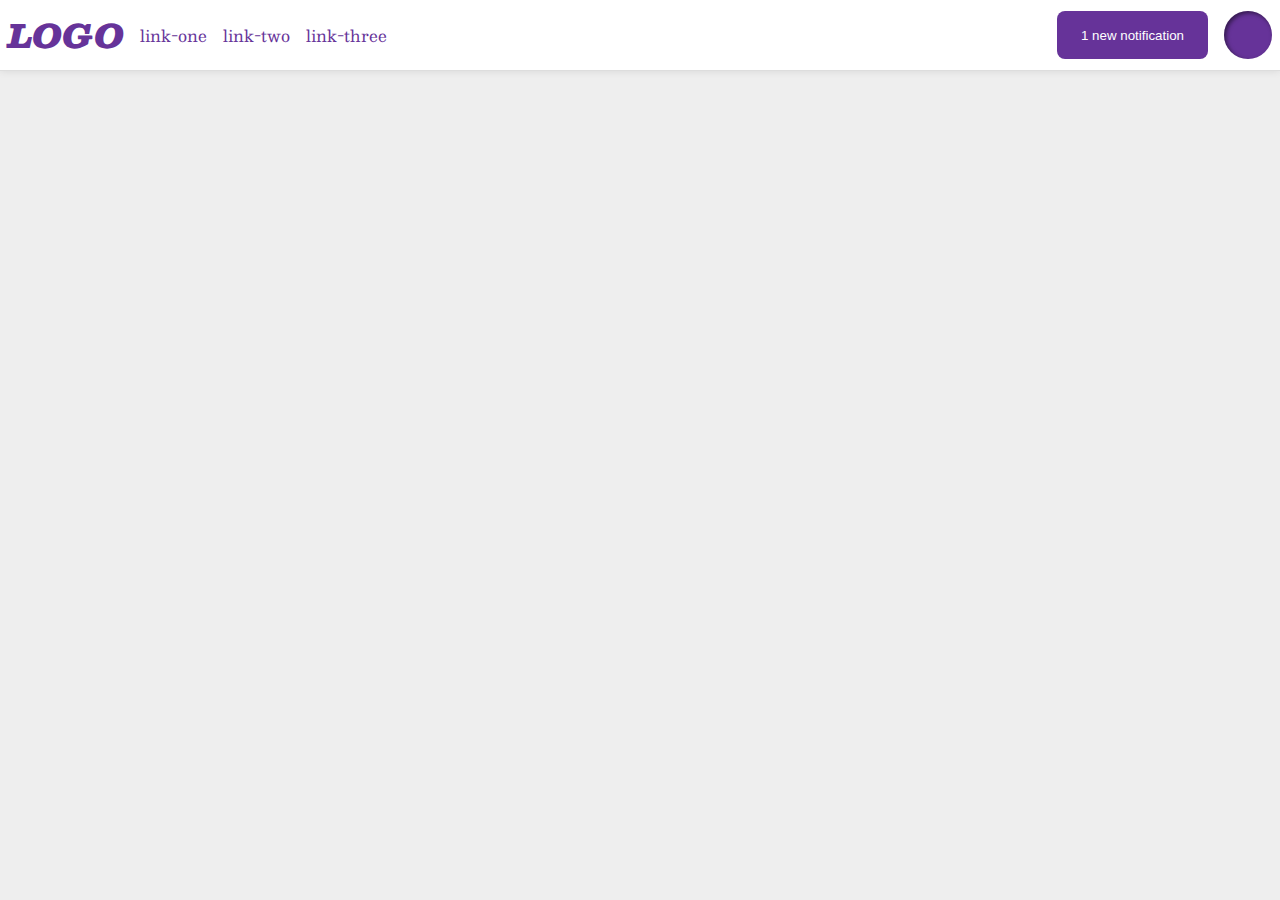
<file: flex/03-flex-header-2/index.html>
<!DOCTYPE html>
<html lang="en">
  <head>
    <meta charset="UTF-8">
    <meta http-equiv="X-UA-Compatible" content="IE=edge">
    <meta name="viewport" content="width=device-width, initial-scale=1.0">
    <title>Flex Header 2</title>
    <link rel="stylesheet" href="style.css">
  </head>
  <body>
    <div class="header">
      <div class = "left">
        <div class="logo">
          LOGO
        </div>
        <ul class="links">
          <li><a href="google.com">link-one</a></li>
          <li><a href="google.com">link-two</a></li>
          <li><a href="google.com">link-three</a></li>
        </ul>
      </div>
      <div class = "right">
        <button class="notifications">
          1 new notification
        </button>
        <div class="profile-image"></div>
      </div>
    </div>

  </body>
</html>
</file>
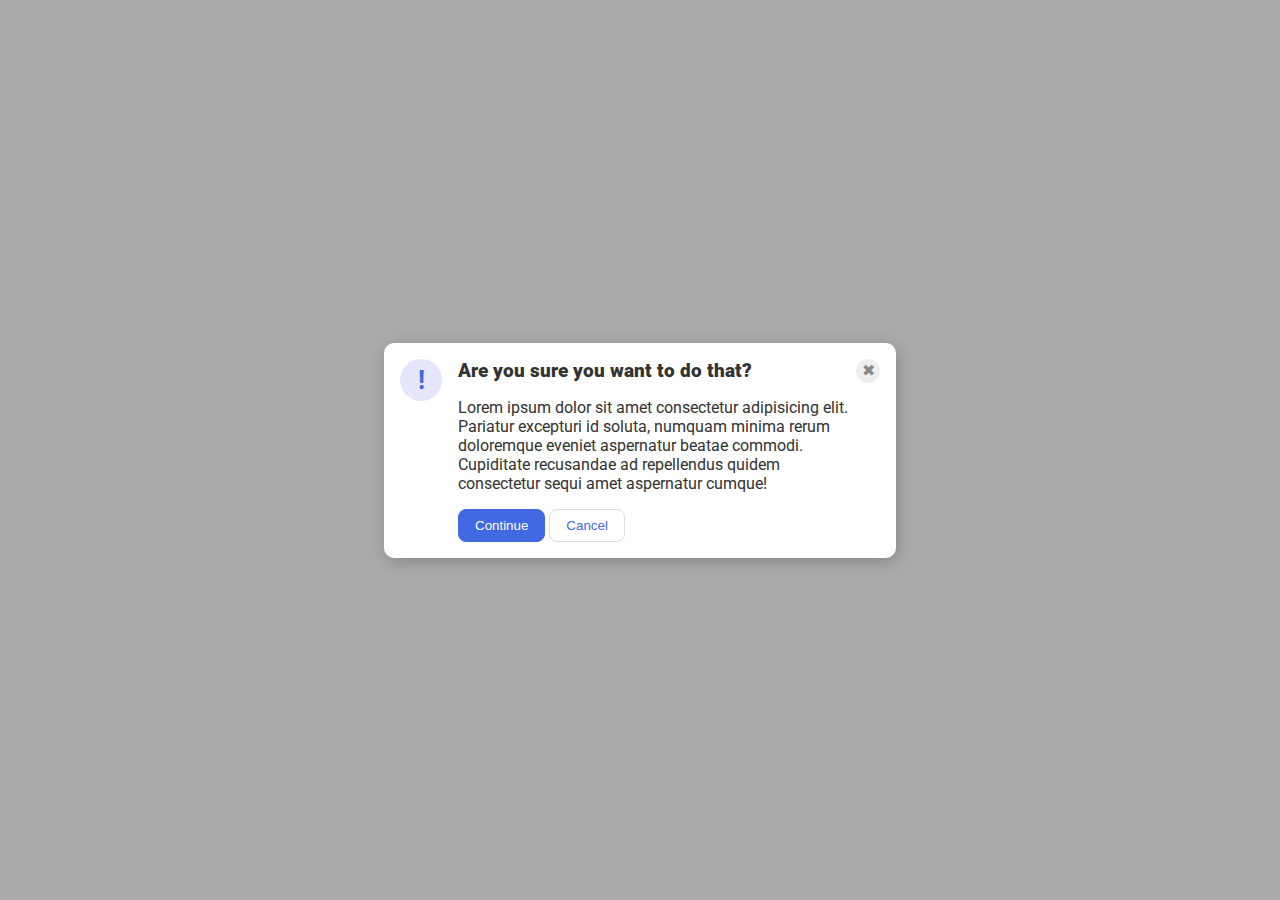
<file: flex/05-flex-modal/index.html>
<!DOCTYPE html>
<html lang="en">
  <head>
    <meta charset="UTF-8">
    <meta http-equiv="X-UA-Compatible" content="IE=edge">
    <meta name="viewport" content="width=device-width, initial-scale=1.0">
    <link rel="stylesheet" href="style2.css">
    <title>Modal</title>
  </head>
  <body>
    <div class="modal">
      <div class = "edge">
        <div class="icon">!</div>
      </div>
      <div class = "center">
        <div class="header">Are you sure you want to do that?</div>
        <div class = "text-content">
          <div class="text">Lorem ipsum dolor sit amet consectetur adipisicing elit. Pariatur excepturi id soluta, numquam minima rerum doloremque eveniet aspernatur beatae commodi. Cupiditate recusandae ad repellendus quidem consectetur sequi amet aspernatur cumque!</div>
        </div>
        <div>
          <button class= "continue">Continue</button>
          <button class= "cancel">Cancel</button>
        </div> 
      </div>
      <div class = "end">
        <button class="close-button">✖</button>
      </div>
    </div>
  </body>
</html>
</file>
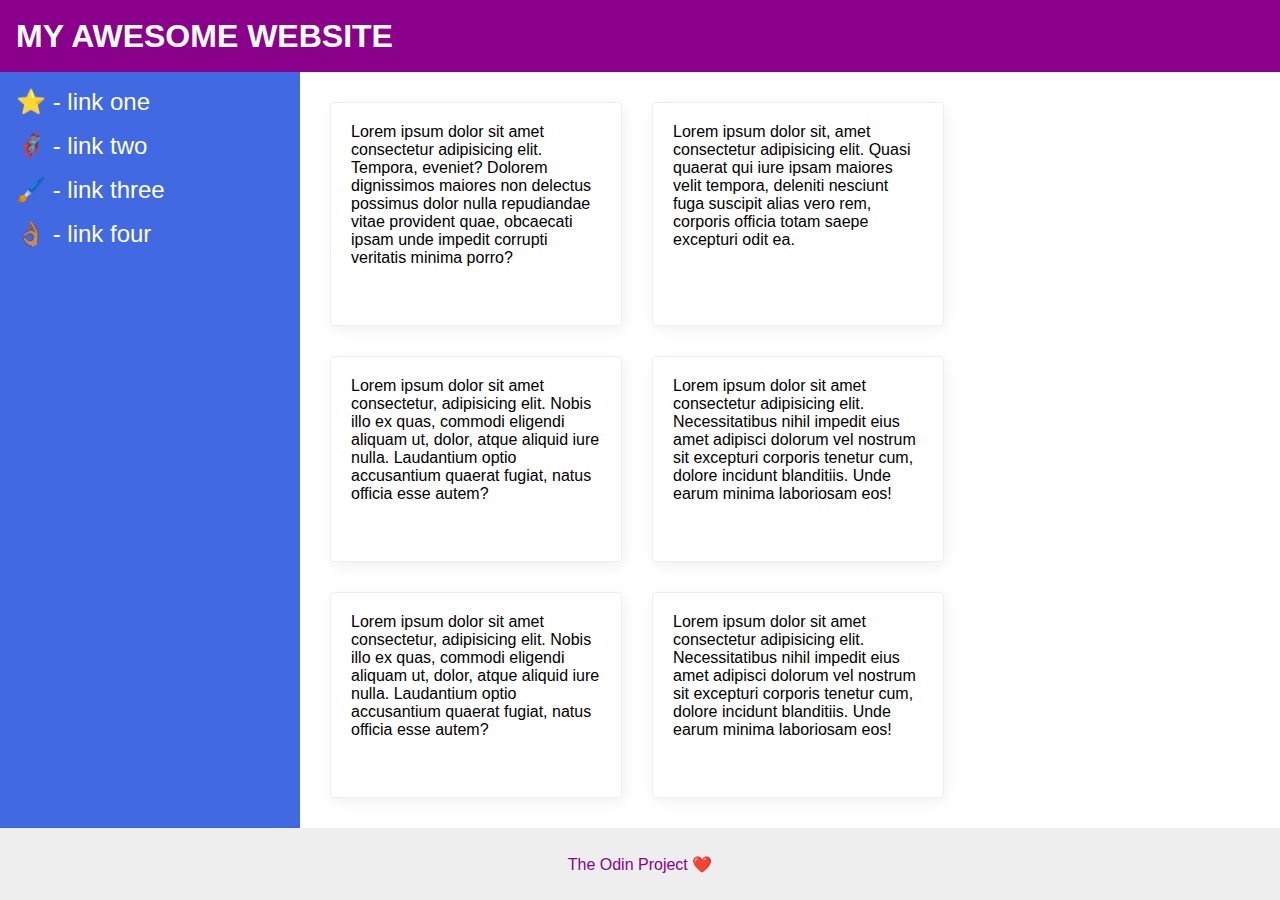
<file: flex/07-flex-layout-2/index.html>
<!DOCTYPE html>
<html lang="en">
  <head>
    <meta charset="UTF-8">
    <meta http-equiv="X-UA-Compatible" content="IE=edge">
    <meta name="viewport" content="width=device-width, initial-scale=1.0">
    <title>The Holy Grail</title>
    <link rel="stylesheet" href="style.css">
  </head>
  <body>
    <div class="header">
      MY AWESOME WEBSITE
    </div>
    <div class = "middle">
      <div class="sidebar">
        <ul>
          <li><a href="#">⭐ - link one</a></li>
          <li><a href="#">🦸🏽‍♂️ - link two</a></li>
          <li><a href="#">🖌️ - link three</a></li>
          <li><a href="#">👌🏽 - link four</a></li>
        </ul>
      </div>
      <div class = "card-container">
        <div class="card">Lorem ipsum dolor sit amet consectetur adipisicing elit. Tempora, eveniet? Dolorem dignissimos maiores non delectus possimus dolor nulla repudiandae vitae provident quae, obcaecati ipsam unde impedit corrupti veritatis minima porro?</div>
        <div class="card">Lorem ipsum dolor sit, amet consectetur adipisicing elit. Quasi quaerat qui iure ipsam maiores velit tempora, deleniti nesciunt fuga suscipit alias vero rem, corporis officia totam saepe excepturi odit ea.</div>
        <div class="card">Lorem ipsum dolor sit amet consectetur, adipisicing elit. Nobis illo ex quas, commodi eligendi aliquam ut, dolor, atque aliquid iure nulla. Laudantium optio accusantium quaerat fugiat, natus officia esse autem?</div>
        <div class="card">Lorem ipsum dolor sit amet consectetur adipisicing elit. Necessitatibus nihil impedit eius amet adipisci dolorum vel nostrum sit excepturi corporis tenetur cum, dolore incidunt blanditiis. Unde earum minima laboriosam eos!</div>
        <div class="card">Lorem ipsum dolor sit amet consectetur, adipisicing elit. Nobis illo ex quas, commodi eligendi aliquam ut, dolor, atque aliquid iure nulla. Laudantium optio accusantium quaerat fugiat, natus officia esse autem?</div>
        <div class="card">Lorem ipsum dolor sit amet consectetur adipisicing elit. Necessitatibus nihil impedit eius amet adipisci dolorum vel nostrum sit excepturi corporis tenetur cum, dolore incidunt blanditiis. Unde earum minima laboriosam eos!</div>
      </div>
      
    </div>
    <div class="footer">
      The Odin Project ❤️
    </div>
  </body>
</html>
</file>
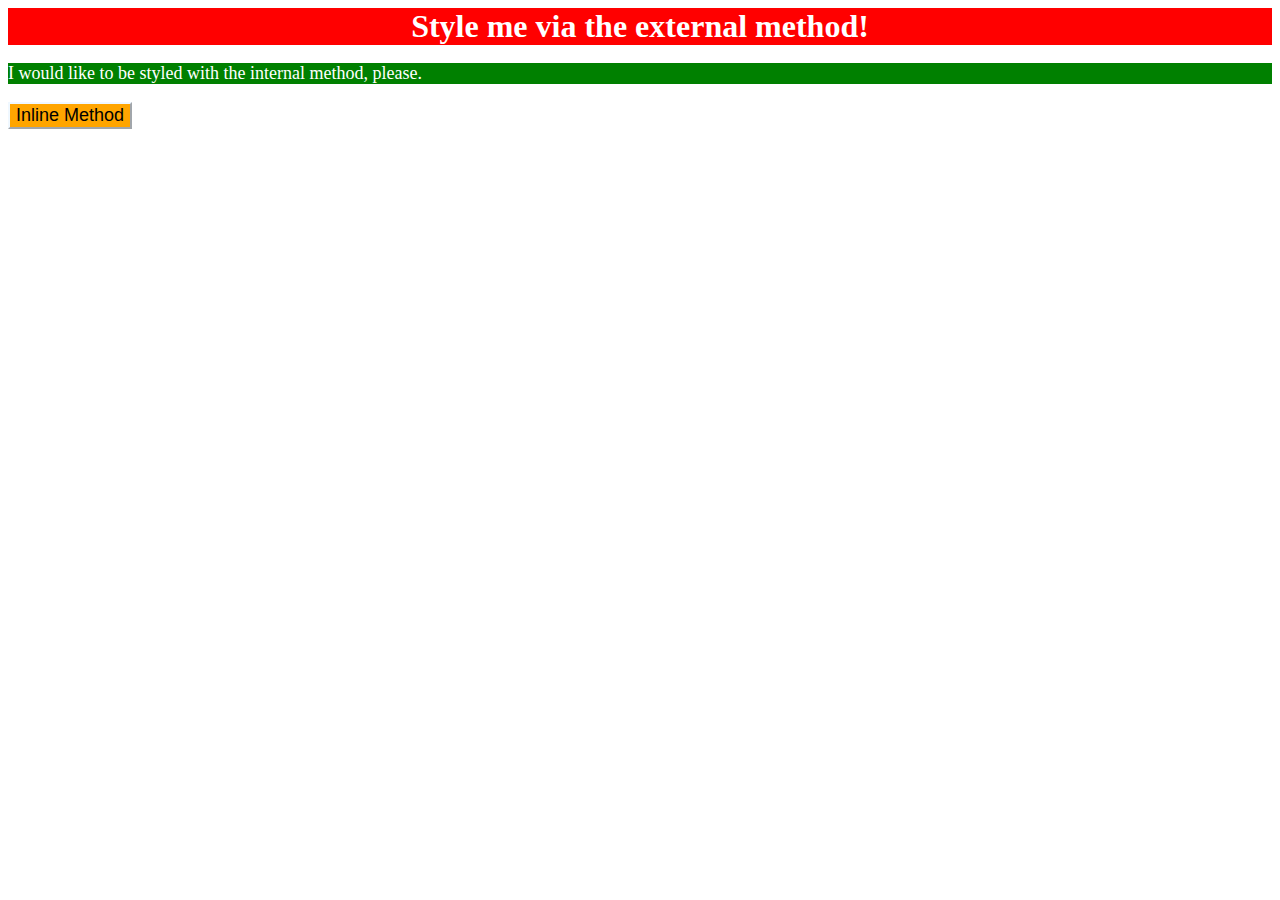
<file: foundations/01-css-methods/index.html>
<!DOCTYPE html>
<html lang="en">
  <head>
    <meta charset="UTF-8">
    <meta http-equiv="X-UA-Compatible" content="IE=edge">
    <meta name="viewport" content="width=device-width, initial-scale=1.0">
    <title>Methods for Adding CSS</title>
    <link rel = "stylesheet" href = "styles.css">
    <style>
      p{
        color: white;
        background-color: green;
        font-family: 'Times New Roman', Times, serif;
        font-size: 18px;
      }
    </style>
  </head>
  <body>
    <div>Style me via the external method!</div>
    <p>I would like to be styled with the internal method, please.</p>
    <button style = "background-color: orange; border-color: aliceblue; font-size: 18px;" >Inline Method</button>
  </body>
</html>
</file>
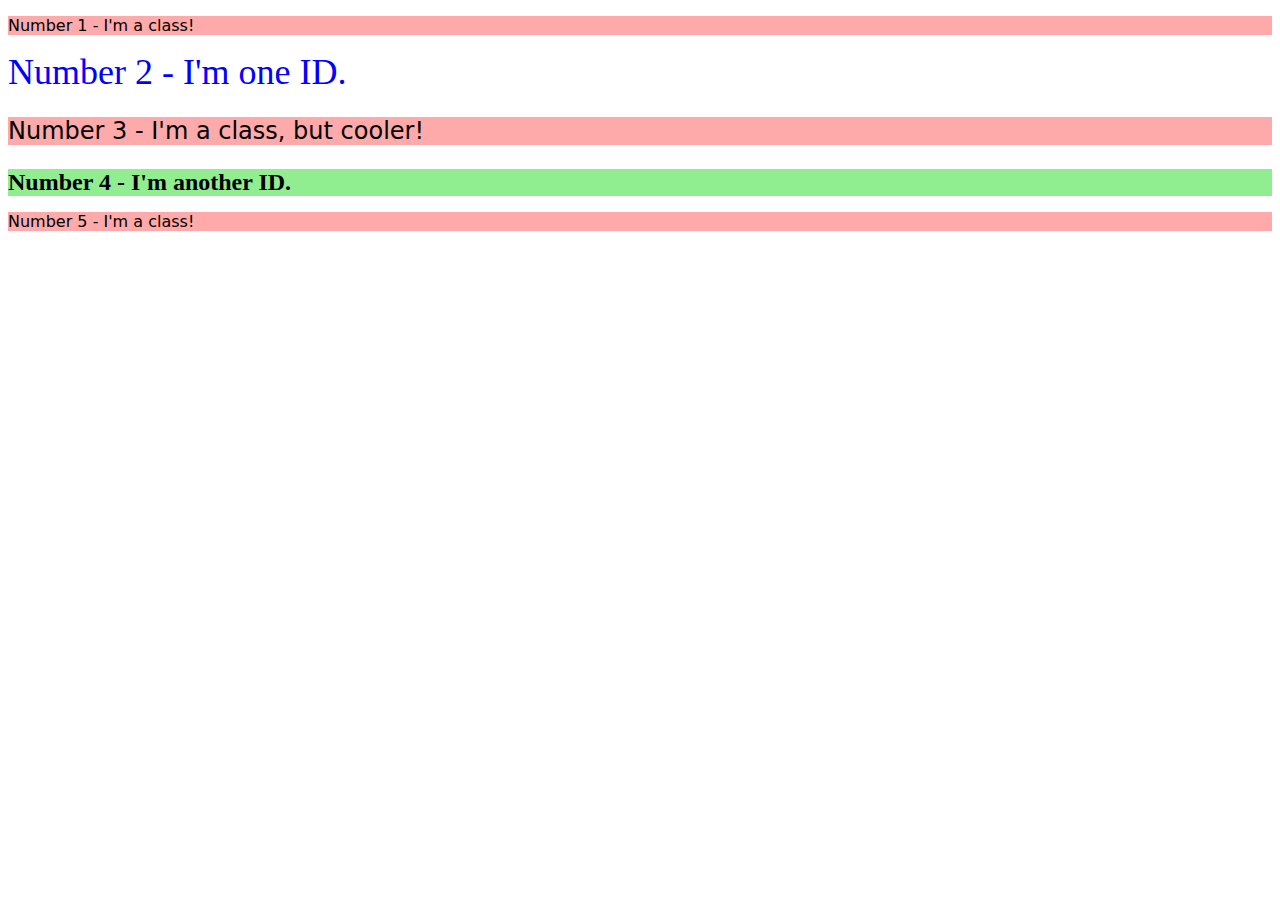
<file: foundations/02-class-id-selectors/index.html>
<!DOCTYPE html>
<html lang="en">
  <head>
    <meta charset="UTF-8">
    <meta http-equiv="X-UA-Compatible" content="IE=edge">
    <meta name="viewport" content="width=device-width, initial-scale=1.0">
    <title>Class and ID Selectors</title>
    <link rel="stylesheet" href="style.css">
  </head>
  <body>
    <p class = "odd">Number 1 - I'm a class!</p>
    <div id = "number2">Number 2 - I'm one ID.</div>
    <p class = "odd number3">Number 3 - I'm a class, but cooler!</p>
    <div id = "number4">Number 4 - I'm another ID.</div>
    <p class = "odd">Number 5 - I'm a class!</p>
  </body>
</html>
</file>
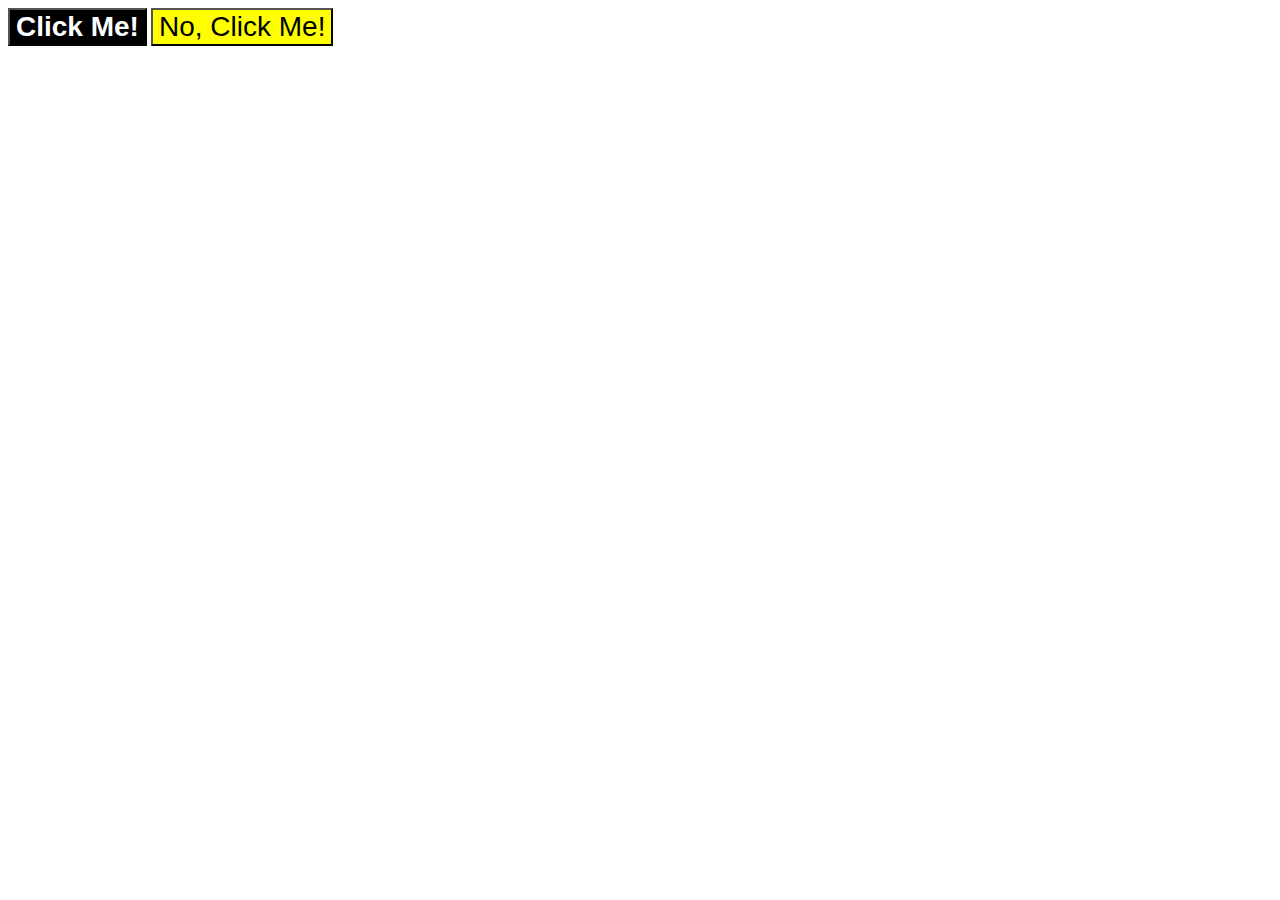
<file: foundations/03-grouping-selectors/index.html>
<!DOCTYPE html>
<html lang="en">
  <head>
    <meta charset="UTF-8">
    <meta http-equiv="X-UA-Compatible" content="IE=edge">
    <meta name="viewport" content="width=device-width, initial-scale=1.0">
    <title>Grouping Selectors</title>
    <link rel="stylesheet" href="style.css">
  </head>
  <body>
    <button class = "black">Click Me!</button>
    <button class = "yellow">No, Click Me!</button>
  </body>
</html>
</file>
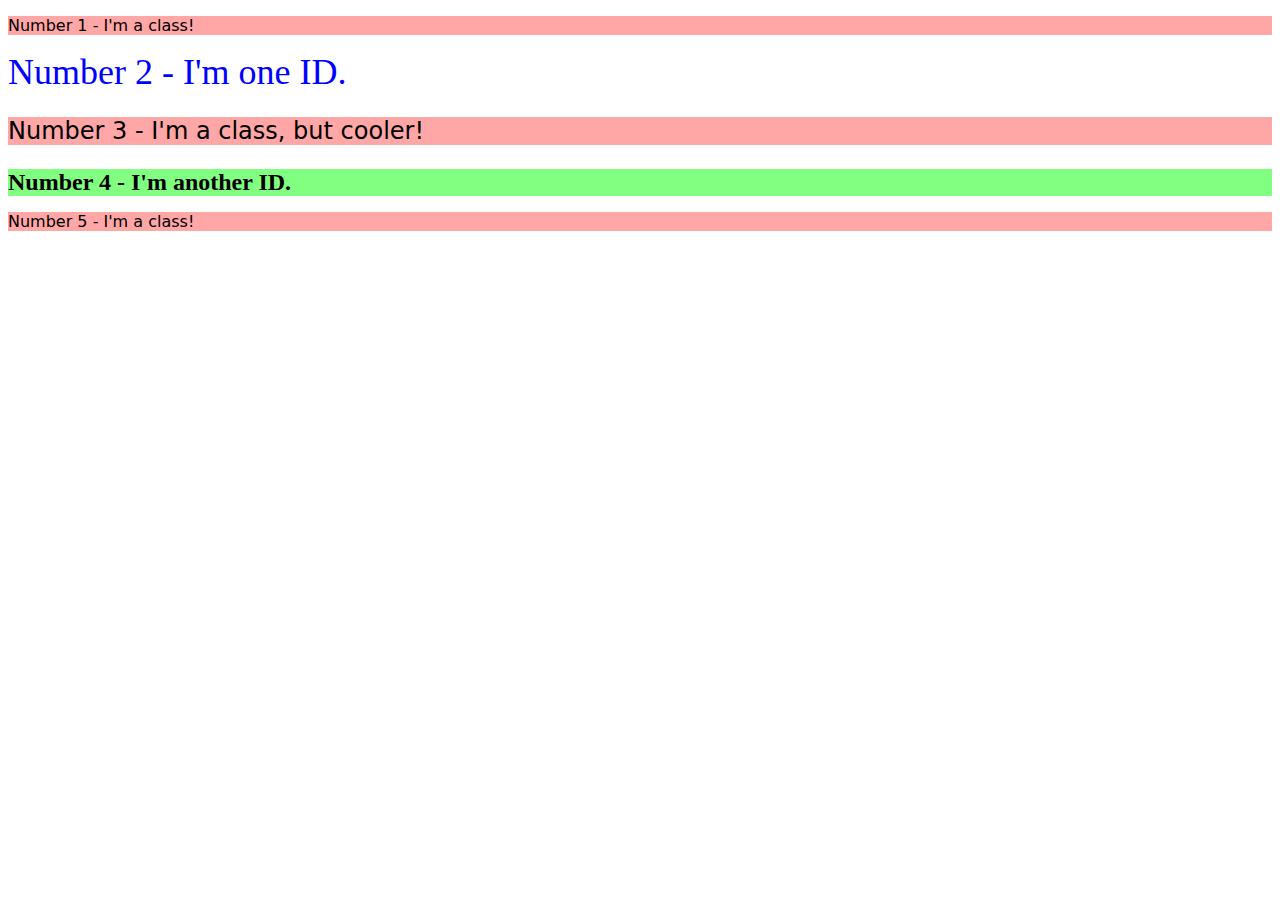
<file: foundations/02-class-id-selectors/solution.html>
<!DOCTYPE html>
<html lang="en">
  <head>
    <meta charset="UTF-8">
    <meta http-equiv="X-UA-Compatible" content="IE=edge">
    <meta name="viewport" content="width=device-width, initial-scale=1.0">
    <title>Class and ID Selectors</title>
    <link rel="stylesheet" href="solution.css">
  </head>
  <body>
    <p class="odd">Number 1 - I'm a class!</p>
    <div id="two">Number 2 - I'm one ID.</div>
    <p class="odd adjust-font-size">Number 3 - I'm a class, but cooler!</p>
    <div id="four" class="adjust-font-size">Number 4 - I'm another ID.</div>
    <p class="odd">Number 5 - I'm a class!</p>
  </body>
</html>
</file>
<file: flex/03-flex-header-2/style.css>
/* this is some magical font-importing.  
you'll learn about it later. */
@import url('https://fonts.googleapis.com/css2?family=Besley:ital,wght@0,400;1,900&display=swap');

body {
  margin: 0;
  background: #eee;
  font-family: Besley, serif;
}

.header {
  background: white;
  border-bottom: 1px solid #ddd;
  box-shadow: 0 0 8px rgba(0,0,0,.1);
  display: flex;
  justify-content: space-between;
  padding: 8px;
  align-items: center;
}

.profile-image {
  background: rebeccapurple;
  box-shadow: inset 2px 2px 4px rgba(0,0,0,.5);
  border-radius: 50%;
  width: 48px;
  height: 48px;
}

.logo {
  color: rebeccapurple;
  font-size: 32px;
  font-weight: 900;
  font-style: italic;
  flex-shrink: 1;
}

button {
  border: none;
  border-radius: 8px;
  background: rebeccapurple;
  color: white;
  padding: 8px 24px;
}

a {
  /* this removes the line under our links */
  text-decoration: none;
  color: rebeccapurple;
}

ul {
  display: flex;
  gap: 1rem;
  margin: 0px;
  padding: 0px;
  list-style-type: none;
}

.right{
  display: flex;
  gap: 1rem;
}

.left{
  display: flex;
  gap: 1rem;
  align-items: center;
}
</file>
<file: flex/05-flex-modal/style2.css>
@import url('https://fonts.googleapis.com/css2?family=Roboto:wght@400;700&display=swap');

html, body {
  height: 100%;
}

body {
  font-family: Roboto, sans-serif;
  margin: 0;
  background: #aaa;
  color: #333;
  /* I'll give you this one for free lol */
  display: flex;
  align-items: center;
  justify-content: center;
}

.modal {
  display:flex;
  background: white;
  width: 480px;
  border-radius: 10px;
  box-shadow: 2px 4px 16px rgba(0,0,0,.2);
  padding: 1rem;
}


.edge{
  margin-right: 16px
}

.center{
  display: flex;
  flex-direction: column;
  gap: 1rem;
}

.header{
  font-size: larger;
  font-weight: 900;
}

.icon {
  color: royalblue;
  font-size: 26px;
  font-weight: 700;
  background: lavender;
  width: 42px;
  height: 42px;
  border-radius: 50%;
  display: flex;
  align-items: center;
  justify-content: center;
}

.close-button {
  background: #eee;
  border-radius: 50%;
  color: #888;
  font-weight: 400;
  font-size: 16px;
  height: 24px;
  width: 24px;
  display: flex;
  align-items: center;
  justify-content: center;
  border: 1px solid #eee;
  padding: 0;
}

button {
  cursor: pointer;
  padding: 8px 16px;
  border-radius: 8px;
}

button.continue {
  background: royalblue;
  border: 1px solid royalblue;
  color: white;
}

button.cancel {
  background: white;
  border: 1px solid #ddd;
  color: royalblue;
}
</file>
<file: flex/07-flex-layout-2/style.css>
body {
  font-family: -apple-system, BlinkMacSystemFont, 'Segoe UI', Roboto, Oxygen, Ubuntu, Cantarell, 'Open Sans', 'Helvetica Neue', sans-serif;
  margin: 0;
  min-height: 100vh;
  display: flex;
  flex-direction: column;
}

.header {
  height: 72px;
  background: darkmagenta;
  color: white;
  display: flex;
  align-items: center;
  font-weight: 900;
  padding-left: 16px;
  font-size: 32px;
}

.footer {
  height: 72px;
  background: #eee;
  color: darkmagenta;
  display: flex;
  justify-content: center;
  align-items: center;
}

.sidebar {
  width: 300px;
  background: royalblue;
  box-sizing: border-box;
  display: flex;
  flex-basis: 1;
  flex-shrink: 0;
  padding: 16px;
}

.card-container{
  padding: 30px;
  display: flex;
  flex-wrap: wrap;
  gap: 30px;
}

.card {
  border: 1px solid #eee;
  box-shadow: 2px 4px 16px rgba(0,0,0,.06);
  border-radius: 4px;
  max-width: 250px;
  padding: 20px;
}

.middle{
  display: flex;
  flex-grow: 1;
}

ul{
  margin: 0;
  padding: 0;
}

li{
  margin-bottom: 16px;
  list-style-type: none;
} 

a {
  color: white;
  text-decoration: none;
  font-size: 24px;
}
</file>
<file: foundations/01-css-methods/styles.css>
div {
    color: white;
    background-color: red;
    text-align: center;
    font-weight: bold; 
    font-family: 'Times New Roman', Times, serif;
    font-size: 32px;
}
</file>
<file: foundations/02-class-id-selectors/style.css>
.odd{
    background-color: rgb(255, 170, 170);
    font-family: Verdana, "DejaVu Sans", sans-serif;
}

#number2{
    color: #0000ff;
    font-size: 36px;
}

.odd.number3{
    font-size: 24px;
}

#number4{
    background-color: lightgreen;
    font-size: 24px;
    font-weight: bold;
}
</file>
<file: foundations/03-grouping-selectors/style.css>
.black,
.yellow{
    font-family: Helvetica, "Times New Roman", sans-serif;
    font-size: 28px;
}

.black{
    color: white;
    font-weight:bold;
    background-color: hsl(0, 100%, 0%);
}

.yellow{
    background-color: rgb(255, 255, 0);
}
</file>
<file: foundations/02-class-id-selectors/solution.css>
.odd {
  background-color: rgb(255, 167, 167);
  font-family: Verdana, "DejaVu Sans", sans-serif;
}

.adjust-font-size {
  font-size: 24px;
}

#two {
  color: #0000ff;
  font-size: 36px;
}

/*
    In the id selector 'four' below, we could have also
    added a rule to set the font size to 24px.

    However, since the elements 'Number 3' and 'Number 4'
    in the HTML file share the same font size, we reused
    the 'adjust-font-size' class above to help reduce
    duplicate code.
*/
#four {
  background-color: hsl(120, 100%, 75%);
  font-weight: bold;
}
</file>
